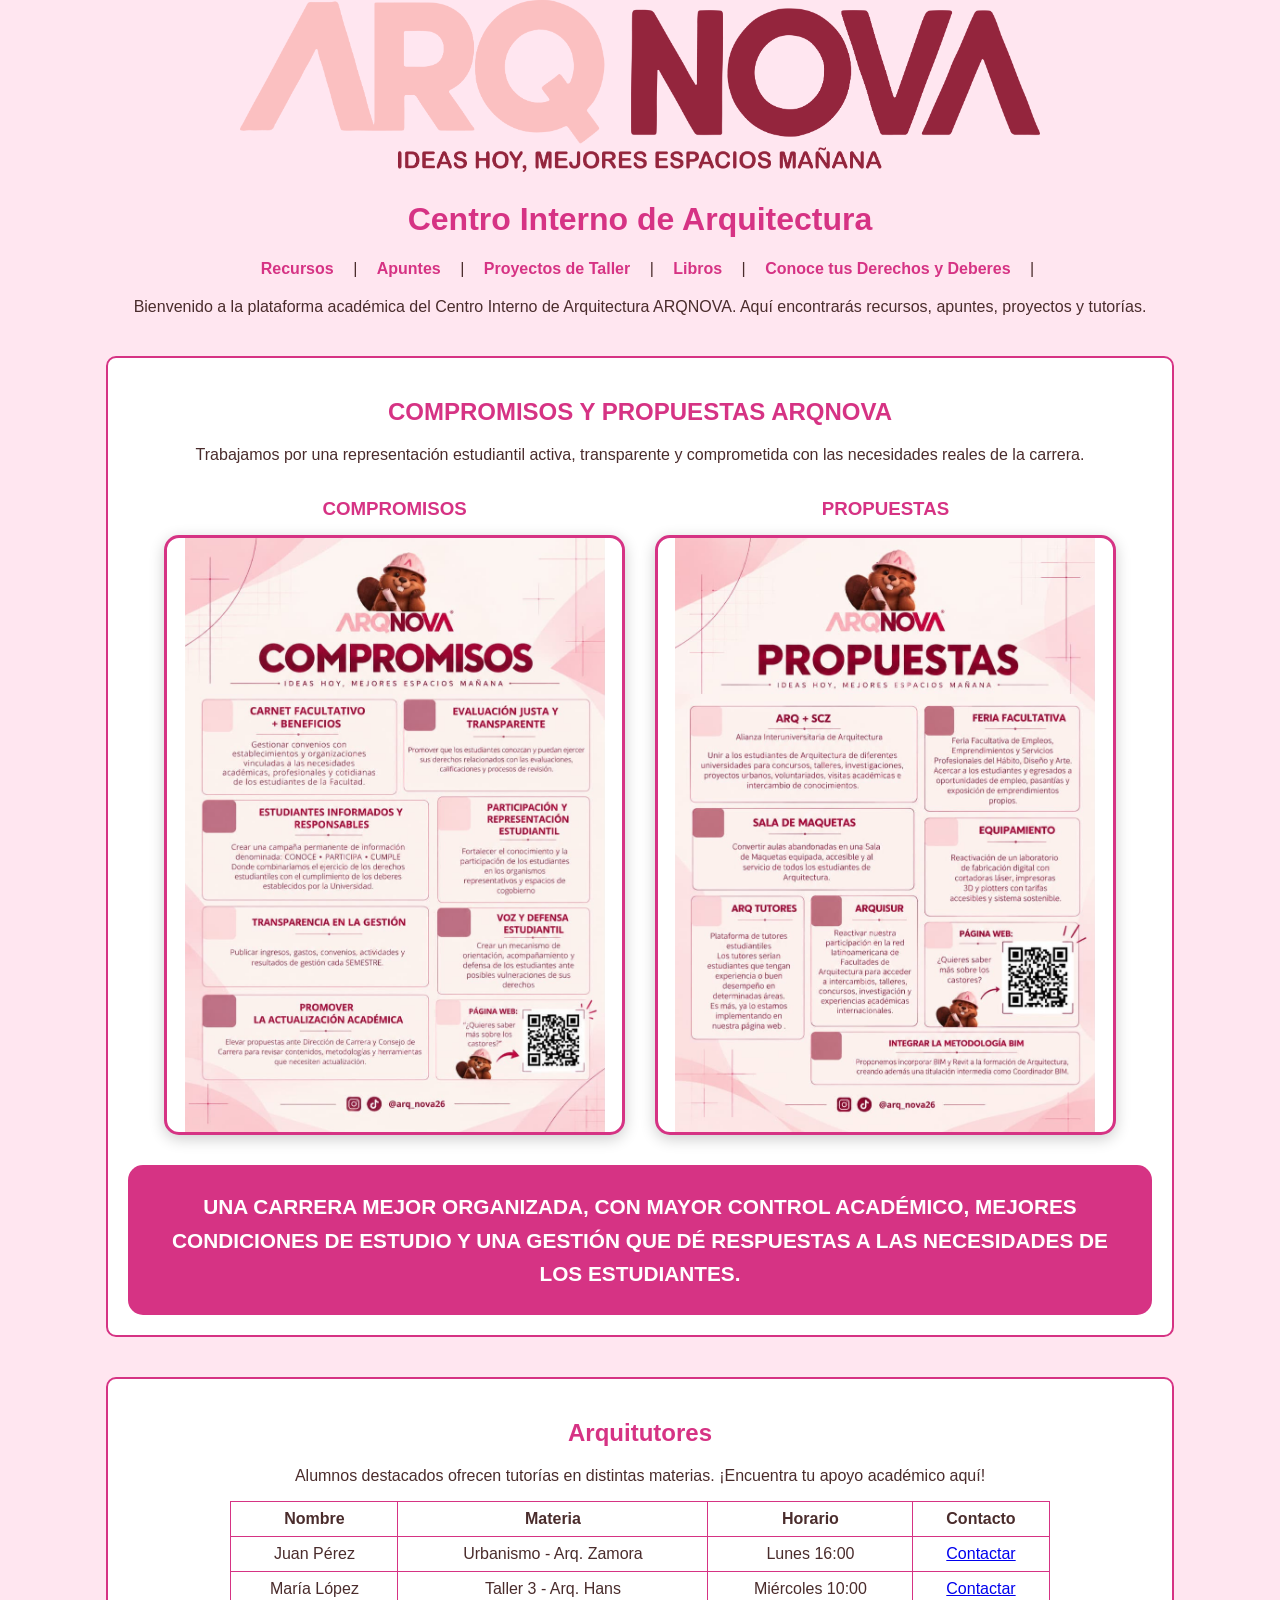
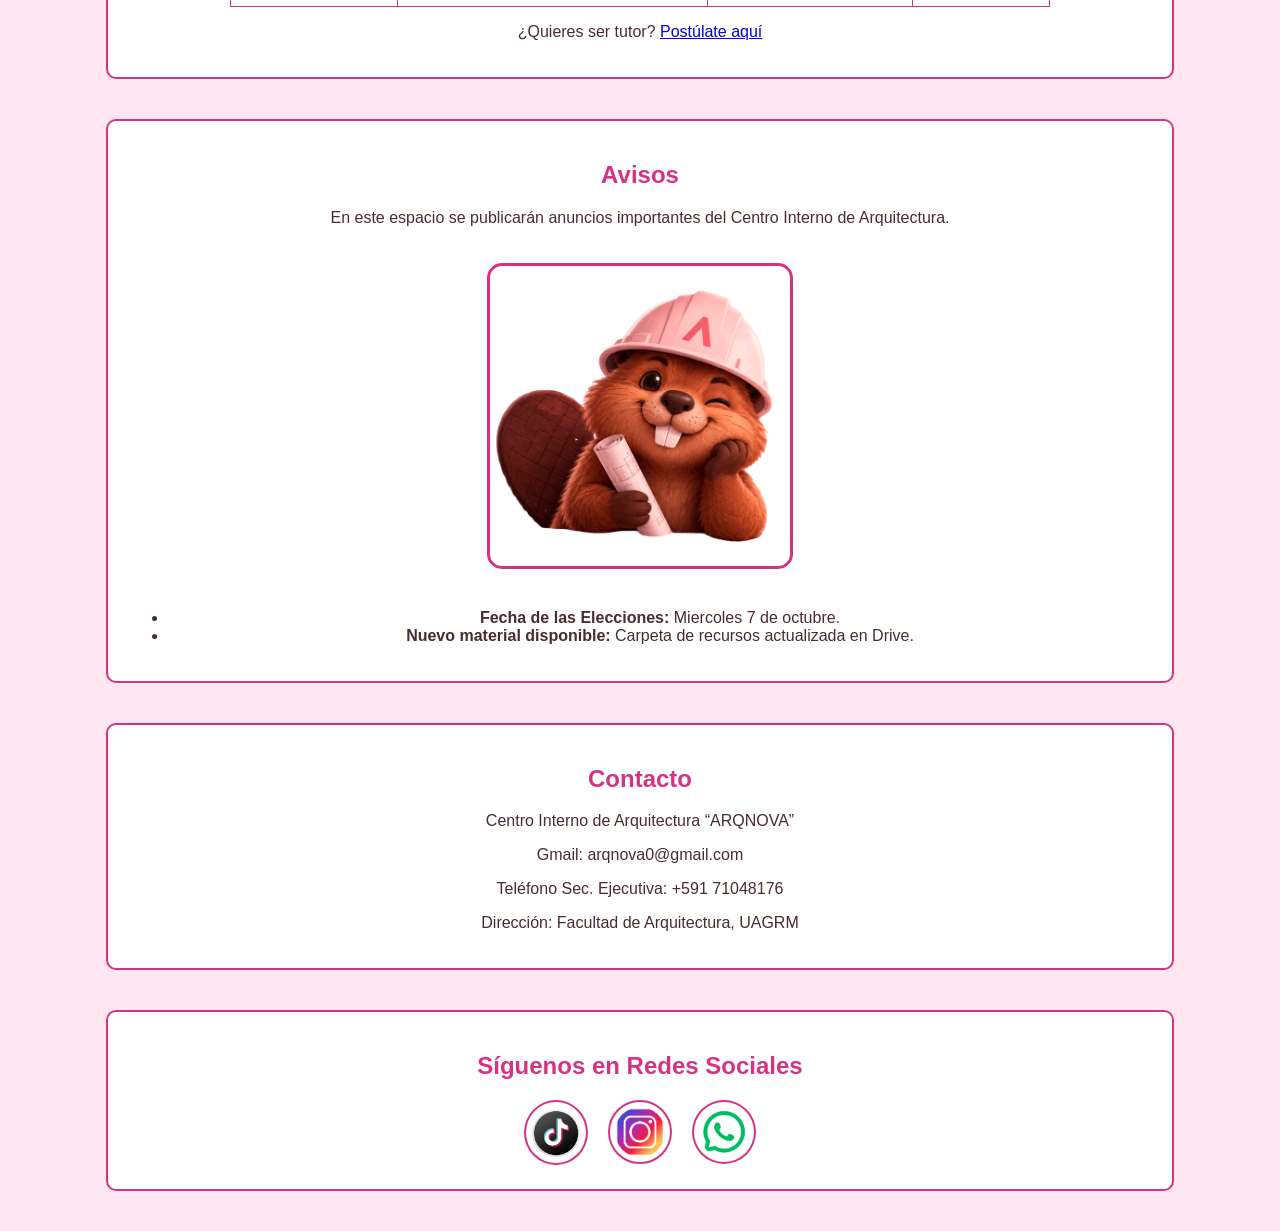
<file: index.html>
<!DOCTYPE html>
<html>
<head>
  <title>Centro Interno de Arquitectura</title>
  <link rel="stylesheet" href="css/style.css">
  <style>
    body {
      text-align: center; /* centra todo el contenido */
      font-family: Arial, sans-serif;
      background-color: #ffe6f0; /* fondo rosado claro */
      color: #4a2c2c;
      margin: 0;
      padding: 0;
    }
    nav {
      margin: 20px 0;
    }
    nav a {
      margin: 0 15px;
      text-decoration: none;
      color: #d63384;
      font-weight: bold;
    }
    section {
      margin: 40px 0;
      padding: 20px;
      background-color: #fff;
      border: 2px solid #d63384;
      border-radius: 10px;
      width: 80%;
      margin-left: auto;
      margin-right: auto;
    }
    table {
      margin: auto;
      border-collapse: collapse;
      width: 80%;
    }
    table, th, td {
      border: 1px solid #d63384;
      padding: 8px;
    }
    h2 {
      color: #d63384;
    }
  </style>
  <link rel="icon" type="image/png" href="img/favicon.png">
</head>
<body>
  <img src="img/logo.png" alt="Logo Centro Interno" width="800">
  <h1>Centro Interno de Arquitectura</h1>
  <nav>
    <a href="archivos.html">Recursos</a> |
    <a href="https://drive.google.com/drive/folders/1rBFsZ7DDFyiYbDpfOHfugRUqPJyR0zFa?usp=sharing">Apuntes</a> |
    <a href="proyectos.html">Proyectos de Taller</a> |
    <a href="https://drive.google.com/drive/folders/1xMB3vLemBZqOAKu-BmL0OgT_1FSpf-Sl?usp=sharing">Libros</a> |
    <a href="derechos.html">Conoce tus Derechos y Deberes</a> |
  </nav>
  <p>Bienvenido a la plataforma académica del Centro Interno de Arquitectura ARQNOVA. Aquí encontrarás recursos, apuntes, proyectos y tutorías.</p>
<section class="propuestas">

    <h2>COMPROMISOS Y PROPUESTAS ARQNOVA</h2>

    <p class="subtitulo">
        Trabajamos por una representación estudiantil activa,
        transparente y comprometida con las necesidades reales de la carrera.
    </p>

    <div class="contenedor-imagenes">

        <div class="bloque">
            <h3>COMPROMISOS</h3>
            <div class="imagen-contenedor">
                <img src="img/compromisos.png" alt="Compromisos ARQNOVA">
            </div>
        </div>

        <div class="bloque">
            <h3>PROPUESTAS</h3>
            <div class="imagen-contenedor">
                <img src="img/propuestas.png" alt="Propuestas ARQNOVA">
            </div>
        </div>

    </div>

    <div class="frase-impacto">
        UNA CARRERA MEJOR ORGANIZADA, CON MAYOR CONTROL ACADÉMICO,
        MEJORES CONDICIONES DE ESTUDIO Y UNA GESTIÓN QUE DÉ RESPUESTAS
        A LAS NECESIDADES DE LOS ESTUDIANTES.
    </div>
</section>
  <!-- Sección Arquitutores como anuncios -->
 <!-- Sección Arquitutores en la página principal -->
<section>
  <h2>Arquitutores</h2>
  <p>Alumnos destacados ofrecen tutorías en distintas materias. ¡Encuentra tu apoyo académico aquí!</p>
  <table>
    <tr><th>Nombre</th><th>Materia</th><th>Horario</th><th>Contacto</th></tr>
    <tr>
      <td>Juan Pérez</td>
      <td>Urbanismo - Arq. Zamora </td>
      <td>Lunes 16:00</td>
      <td><a class="btn-whatsapp" href="https://wa.me/59170000001" target="_blank">Contactar</a></td>
    </tr>
    <tr>
      <td>María López</td>
      <td>Taller 3 - Arq. Hans </td>
      <td>Miércoles 10:00</td>
      <td><a class="btn-whatsapp" href="https://wa.me/59170000002" target="_blank">Contactar</a></td>
    </tr>
  </table>
  <p>¿Quieres ser tutor? <a href="https://forms.gle/aMMVzweodaJvV4zn6">Postúlate aquí</a></p>
</section>
  <!-- Sección Avisos en la página principal -->
<section>
  <h2>Avisos</h2>
  <p>En este espacio se publicarán anuncios importantes del Centro Interno de Arquitectura.</p>

  <!-- Imagen de la mascota -->
  <div class="mascota">
    <img src="img/mascota.png" alt="Mascota ARQNOVA" width="300">
  </div>

  <!-- Lista de avisos -->
  <ul>
    <li><strong>Fecha de las Elecciones:</strong> Miercoles 7 de octubre.</li>
    <li><strong>Nuevo material disponible:</strong> Carpeta de recursos actualizada en Drive.</li>
  </ul>
</section>
  <!-- Sección Contacto desplegada -->
  <section>
    <h2>Contacto</h2>
    <p>Centro Interno de Arquitectura “ARQNOVA”</p>
    <p>Gmail: arqnova0@gmail.com</p>
    <p>Teléfono Sec. Ejecutiva: +591 71048176</p>
    <p>Dirección: Facultad de Arquitectura, UAGRM</p>
  </section>
  <!-- Sección Redes Sociales en la página principal -->
<section>
  <h2>Síguenos en Redes Sociales</h2>
  <div class="redes">
    <a href="https://www.tiktok.com/@arq_nova26?_r=1&_t=ZS-99tyCSQIp2z" target="_blank">
      <img src="img/tiktok.png" alt="Tiktok" width="50">
    </a>
    <a href="https://www.instagram.com/arq_nova26?stkn=MWZsdTA4MWZjNWE0dQ%3D%3D&utm_source=qr" target="_blank">
      <img src="img/instagram.png" alt="Instagram" width="50">
    </a>
    <a href="https://chat.whatsapp.com/G4jahzj0XTUCxaj4gAJAEx?s=sh&p=i&mlu=4&ilr=4" target="_blank">
      <img src="img/whatsapp.png" alt="WhatsApp" width="50">
    </a>
  </div>
</section>

</body>
</html>
</file>
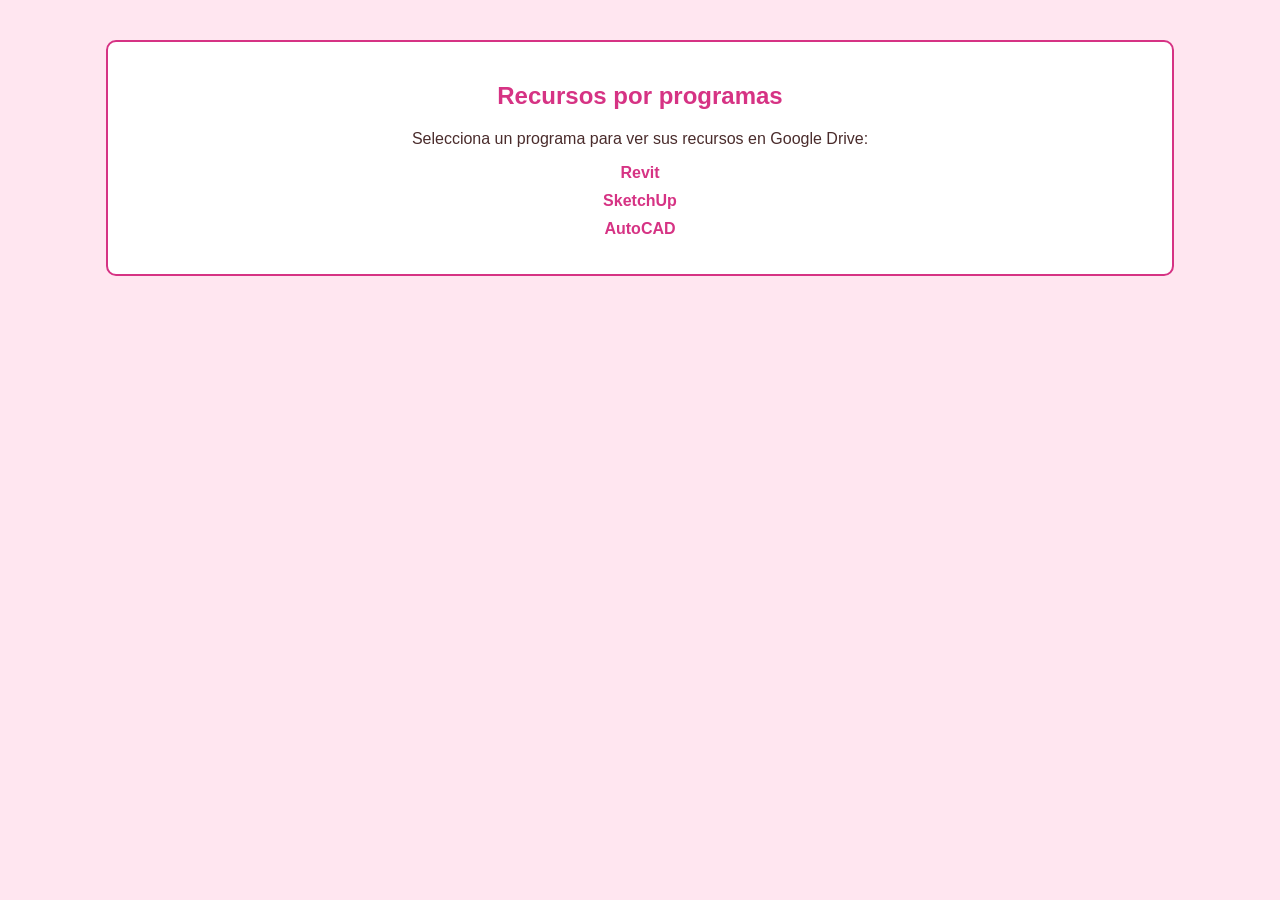
<file: archivos.html>
<!DOCTYPE html>
<html>
<head>
  <title>Recursos por programas</title>
  <link rel="stylesheet" href="css/style.css">
  <style>
    body {
      text-align: center;
      font-family: Arial, sans-serif;
      background-color: #ffe6f0;
      color: #4a2c2c;
      margin: 0;
      padding: 0;
    }
    section {
      margin: 40px auto;
      padding: 20px;
      background-color: #fff;
      border: 2px solid #d63384;
      border-radius: 10px;
      width: 80%;
    }
    h2 {
      color: #d63384;
    }
    ul {
      list-style-type: none;
      padding: 0;
    }
    ul li {
      margin: 10px 0;
    }
    ul li a {
      text-decoration: none;
      color: #d63384;
      font-weight: bold;
    }
  </style>
</head>
<body>
  <section>
    <h2>Recursos por programas</h2>
    <p>Selecciona un programa para ver sus recursos en Google Drive:</p>
    <ul>
      <li><a href="https://drive.google.com/drive/folders/1x_jcj0EEOqMIB80Lj1ZmkXHCgsaZ-Fx6?usp=sharing">Revit</a></li>
      <li><a href="https://drive.google.com/drive/folders/19Ng0ltQ3Ye86L_UNGEwFA_OBXxw7xy-S?usp=sharing">SketchUp</a></li>
      <li><a href="https://drive.google.com/drive/folders/10Mw7iBPzXNtgYhd3Zv4k1bAF91uF39lO?usp=sharing">AutoCAD</a></li>
    </ul>
  </section>
</body>
</html>
</file>
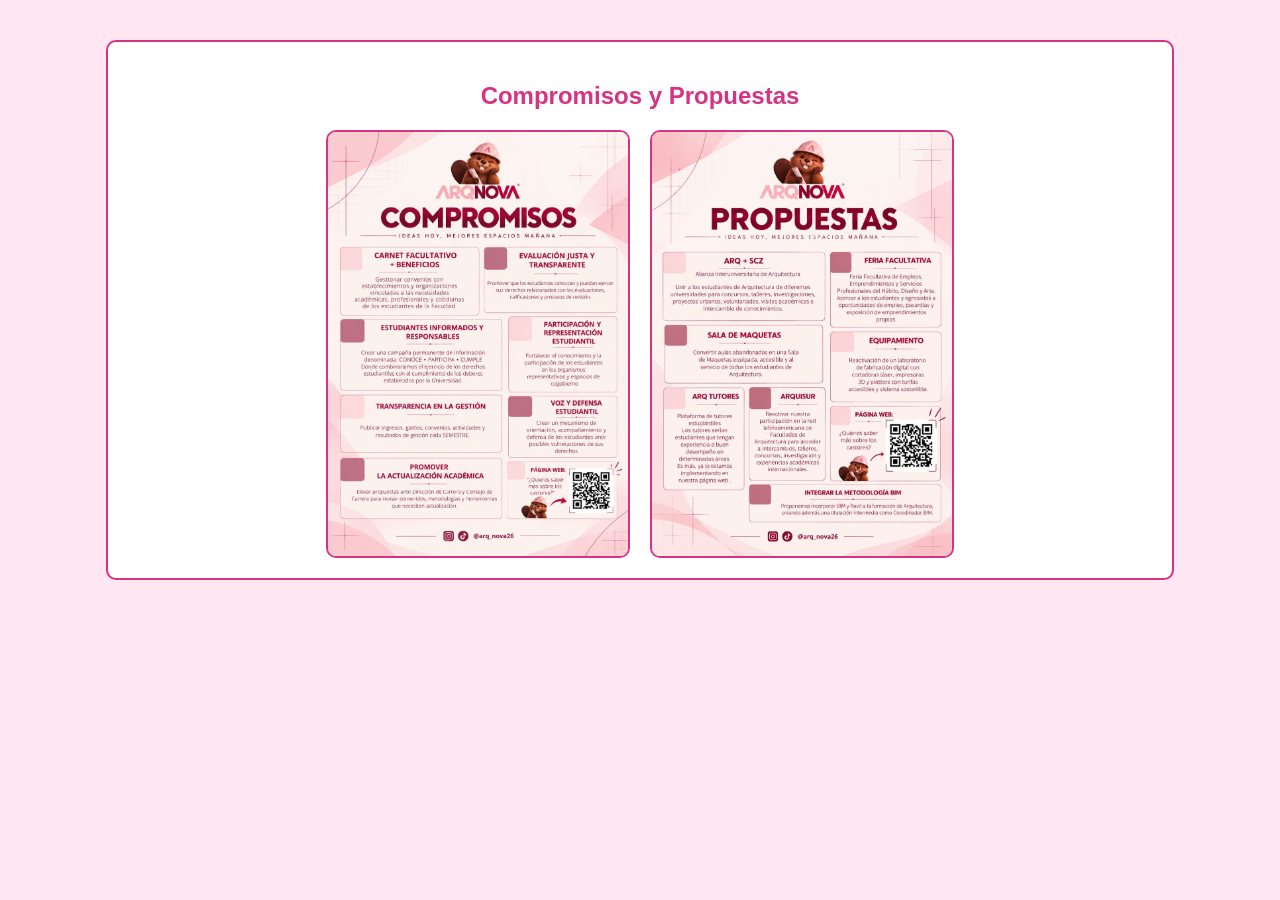
<file: compromisos.html>
<!DOCTYPE html>
<html>
<head>
  <title>Compromisos y Propuestas</title>
  <link rel="stylesheet" href="css/style.css">
  <style>
    body {
      text-align: center;
      font-family: Arial, sans-serif;
      background-color: #ffe6f0; /* mismo fondo rosado */
      color: #4a2c2c;
      margin: 0;
      padding: 0;
    }
    section {
      margin: 40px auto;
      padding: 20px;
      background-color: #fff;
      border: 2px solid #d63384;
      border-radius: 10px;
      width: 80%;
    }
    h2 {
      color: #d63384;
    }
    ul {
      list-style-type: none;
      padding: 0;
    }
    ul li {
      margin: 10px 0;
    }
    ul li a {
      text-decoration: none;
      color: #d63384;
      font-weight: bold;
    }
    .imagenes {
      display: flex;
      justify-content: center;
      gap: 20px;
      margin-top: 20px;
    }
    .imagenes img {
      width: 300px;
      border: 2px solid #d63384;
      border-radius: 10px;
    }
  </style>
</head>
<body>
  <section>
    <h2>Compromisos y Propuestas</h2>
    <ul>
    </ul>

    <!-- Bloque de imágenes -->
    <div class="imagenes">
      <img src="img/compromisos.png" alt="Imagen Compromisos 1">
      <img src="img/propuestas.png" alt="Imagen Propuestas 2">
</file>
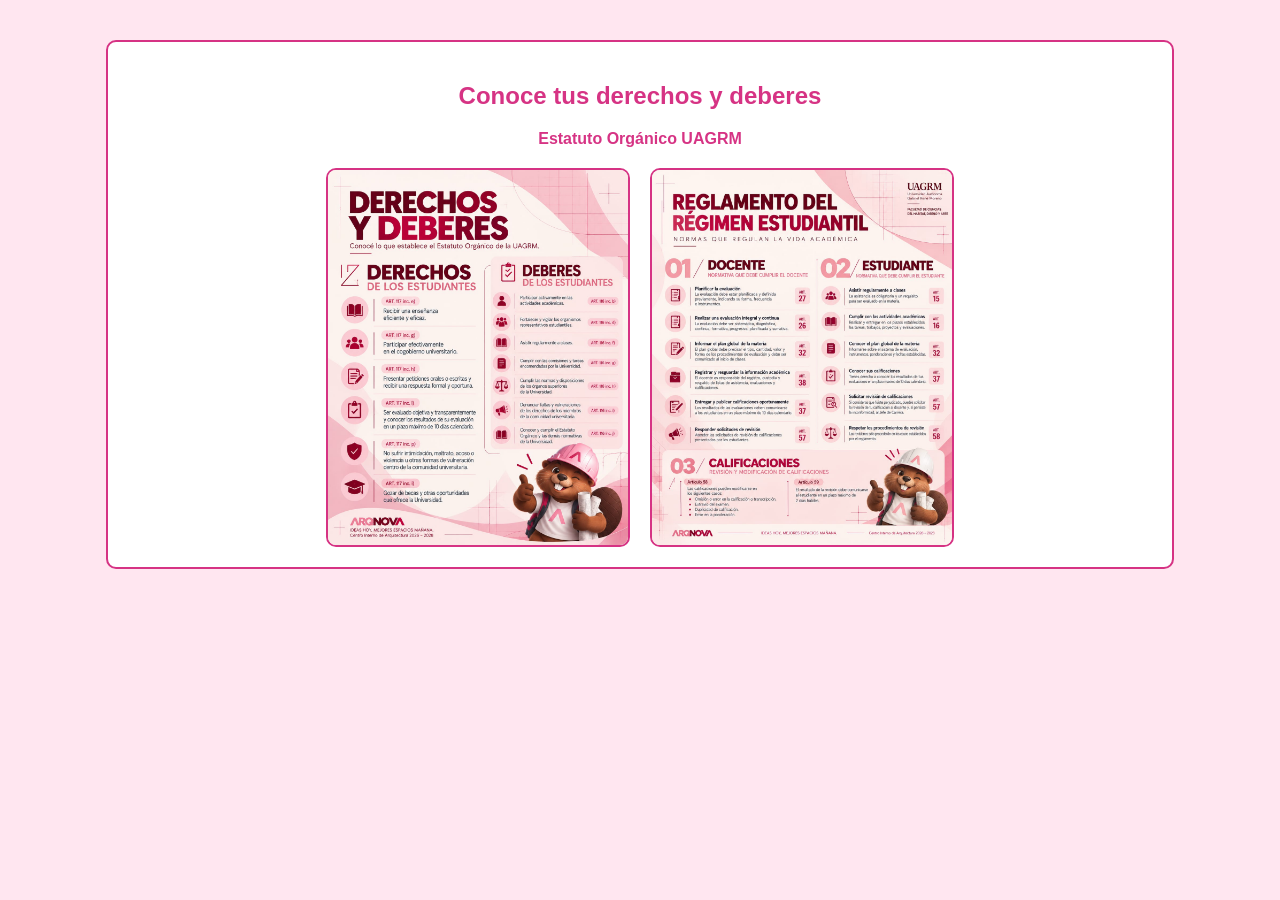
<file: derechos.html>
<!DOCTYPE html>
<html>
<head>
  <title>Conoce tus derechos y deberes</title>
  <link rel="stylesheet" href="css/style.css">
  <style>
    body {
      text-align: center;
      font-family: Arial, sans-serif;
      background-color: #ffe6f0; /* mismo fondo rosado */
      color: #4a2c2c;
      margin: 0;
      padding: 0;
    }
    section {
      margin: 40px auto;
      padding: 20px;
      background-color: #fff;
      border: 2px solid #d63384;
      border-radius: 10px;
      width: 80%;
    }
    h2 {
      color: #d63384;
    }
    ul {
      list-style-type: none;
      padding: 0;
    }
    ul li {
      margin: 10px 0;
    }
    ul li a {
      text-decoration: none;
      color: #d63384;
      font-weight: bold;
    }
    .imagenes {
      display: flex;
      justify-content: center;
      gap: 20px;
      margin-top: 20px;
    }
    .imagenes img {
      width: 300px;
      border: 2px solid #d63384;
      border-radius: 10px;
    }
  </style>
</head>
<body>
  <section>
    <h2>Conoce tus derechos y deberes</h2>
    <ul>
      <li><a href="derechos/Estatuto_Organico_UAGRM.pdf">Estatuto Orgánico UAGRM</a></li>
    </ul>

    <!-- Bloque de imágenes -->
    <div class="imagenes">
      <img src="img/derechos y deberes.png" alt="Imagen Derechos 1">
      <img src="img/Reglamento.png" alt="Imagen Derechos 2">
    </div>
  </section>
</body>
</html>
</file>
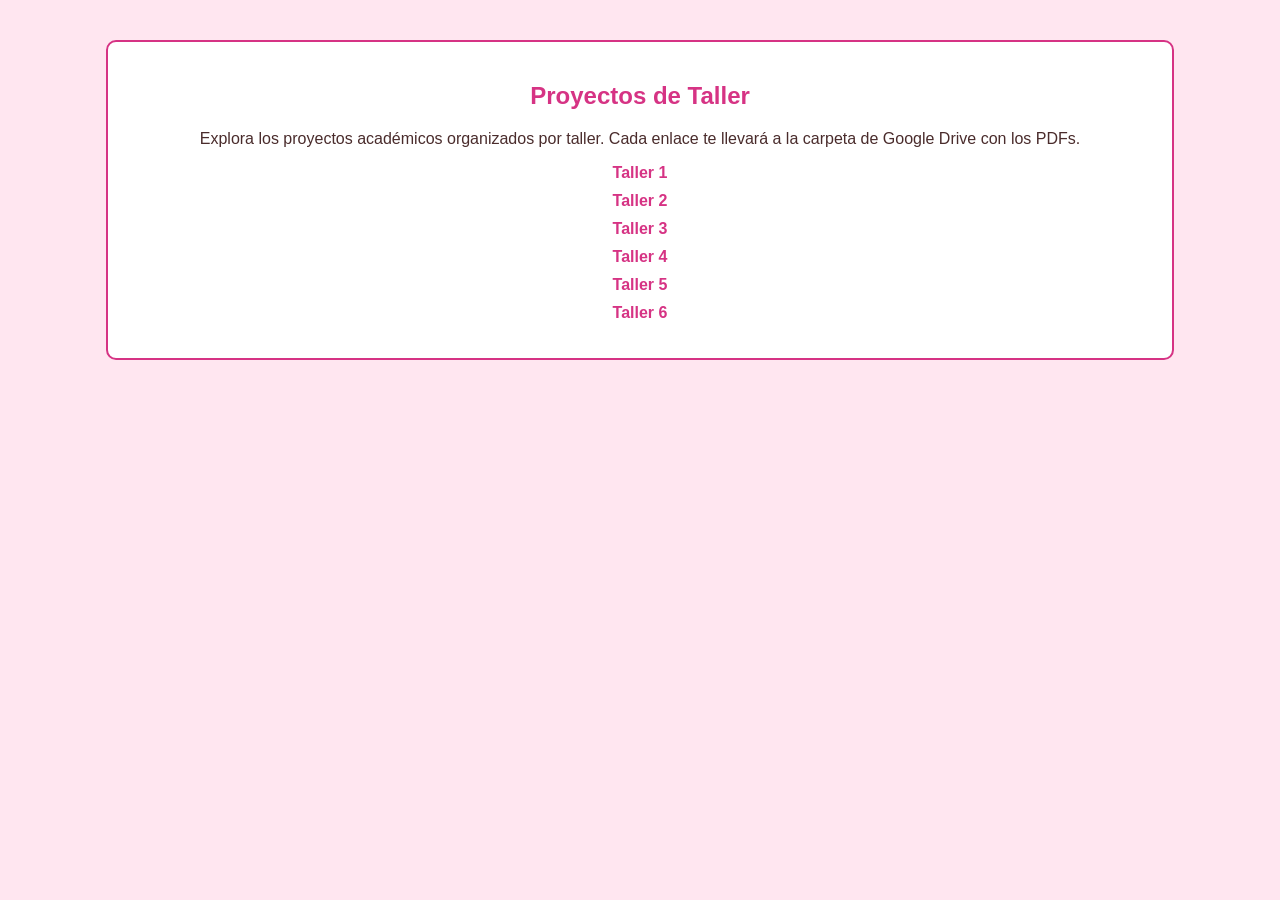
<file: proyectos.html>
<!DOCTYPE html>
<html>
<head>
  <title>Proyectos de Taller</title>
  <link rel="stylesheet" href="css/style.css">
  <style>
    body {
      text-align: center;
      font-family: Arial, sans-serif;
      background-color: #ffe6f0; /* mismo fondo rosado */
      color: #4a2c2c;
      margin: 0;
      padding: 0;
    }
    section {
      margin: 40px auto;
      padding: 20px;
      background-color: #fff;
      border: 2px solid #d63384;
      border-radius: 10px;
      width: 80%;
    }
    h2 {
      color: #d63384;
    }
    ul {
      list-style-type: none;
      padding: 0;
    }
    ul li {
      margin: 10px 0;
    }
    ul li a {
      text-decoration: none;
      color: #d63384;
      font-weight: bold;
    }
  </style>
</head>
<body>
  <section>
    <h2>Proyectos de Taller</h2>
    <p>Explora los proyectos académicos organizados por taller. Cada enlace te llevará a la carpeta de Google Drive con los PDFs.</p>
    <ul>
      <li><a href="taller1.html">Taller 1</a></li>
      <li><a href="taller2.html">Taller 2</a></li>
      <li><a href="taller3.html">Taller 3</a></li>
      <li><a href="taller4.html">Taller 4</a></li>
      <li><a href="taller5.html">Taller 5</a></li>
      <li><a href="taller6.html">Taller 6</a></li>
    </ul>
  </section>
</body>
</html>
</file>
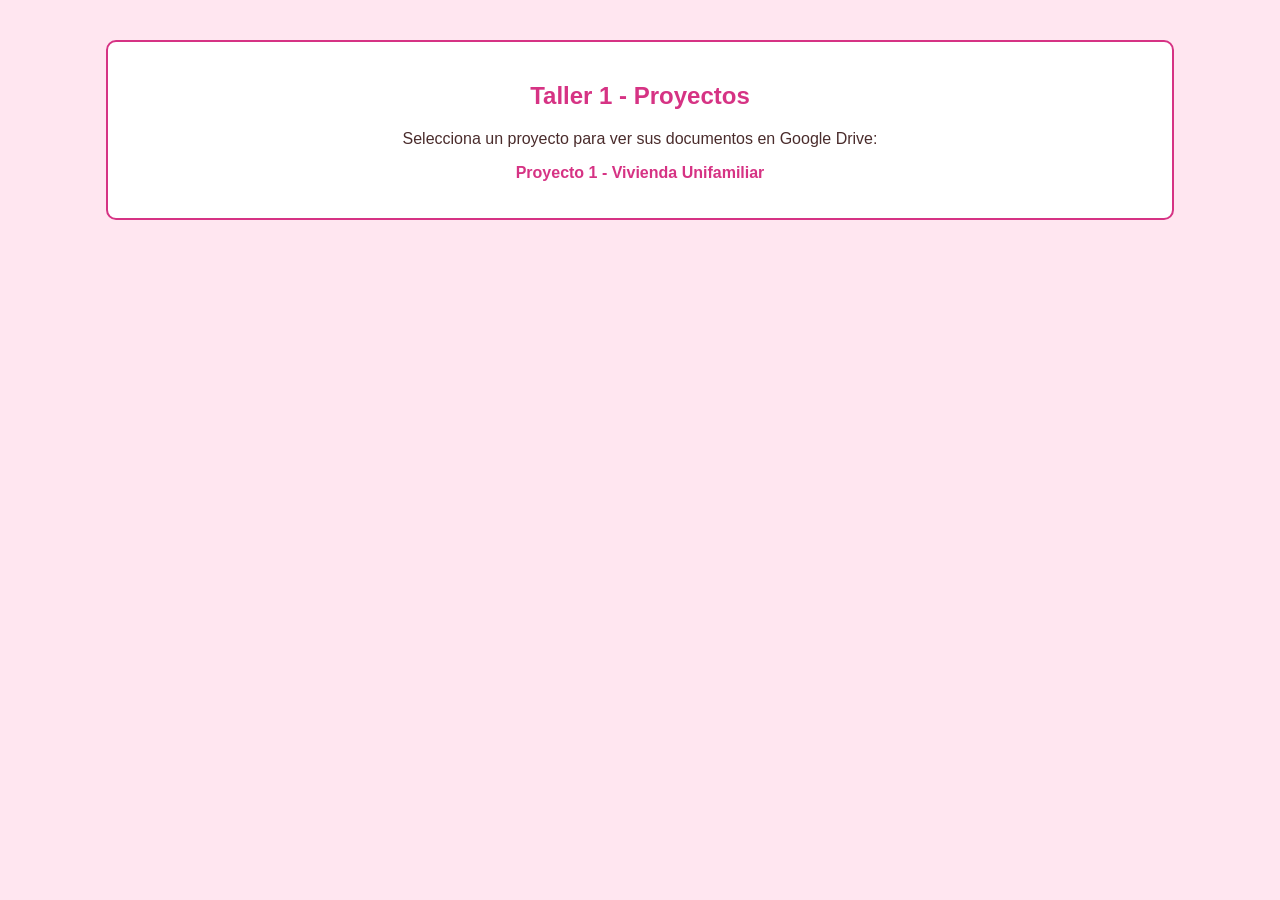
<file: taller1.html>
<!DOCTYPE html>
<html>
<head>
  <title>Taller 1 - Proyectos</title>
  <link rel="stylesheet" href="css/style.css">
  <style>
    body {
      text-align: center;
      font-family: Arial, sans-serif;
      background-color: #ffe6f0;
      color: #4a2c2c;
      margin: 0;
      padding: 0;
    }
    section {
      margin: 40px auto;
      padding: 20px;
      background-color: #fff;
      border: 2px solid #d63384;
      border-radius: 10px;
      width: 80%;
    }
    h2 {
      color: #d63384;
    }
    ul {
      list-style-type: none;
      padding: 0;
    }
    ul li {
      margin: 10px 0;
    }
    ul li a {
      text-decoration: none;
      color: #d63384;
      font-weight: bold;
    }
  </style>
</head>
<body>
  <section>
    <h2>Taller 1 - Proyectos</h2>
    <p>Selecciona un proyecto para ver sus documentos en Google Drive:</p>
    <ul>
      <li><a href="https://drive.google.com/drive/folders/ID_PROYECTO1" target="_blank">Proyecto 1 - Vivienda Unifamiliar</a></li>
    </ul>
  </section>
</body>
</html>
</file>
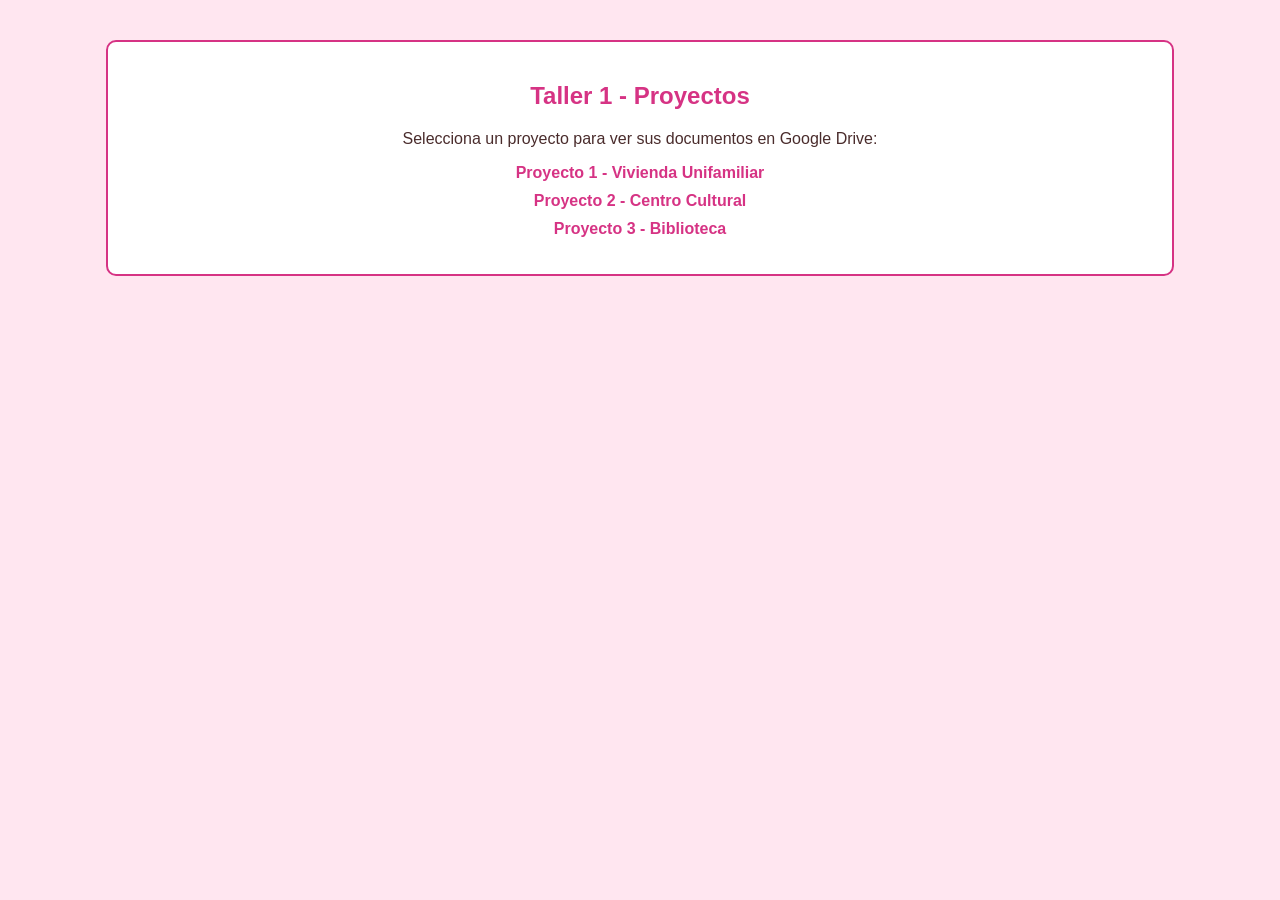
<file: taller2.html>
<!DOCTYPE html>
<html>
<head>
  <title>Taller 1 - Proyectos</title>
  <link rel="stylesheet" href="css/style.css">
  <style>
    body {
      text-align: center;
      font-family: Arial, sans-serif;
      background-color: #ffe6f0;
      color: #4a2c2c;
      margin: 0;
      padding: 0;
    }
    section {
      margin: 40px auto;
      padding: 20px;
      background-color: #fff;
      border: 2px solid #d63384;
      border-radius: 10px;
      width: 80%;
    }
    h2 {
      color: #d63384;
    }
    ul {
      list-style-type: none;
      padding: 0;
    }
    ul li {
      margin: 10px 0;
    }
    ul li a {
      text-decoration: none;
      color: #d63384;
      font-weight: bold;
    }
  </style>
</head>
<body>
  <section>
    <h2>Taller 1 - Proyectos</h2>
    <p>Selecciona un proyecto para ver sus documentos en Google Drive:</p>
    <ul>
      <li><a href="https://drive.google.com/drive/folders/ID_PROYECTO1" target="_blank">Proyecto 1 - Vivienda Unifamiliar</a></li>
      <li><a href="https://drive.google.com/drive/folders/ID_PROYECTO2" target="_blank">Proyecto 2 - Centro Cultural</a></li>
      <li><a href="https://drive.google.com/drive/folders/ID_PROYECTO3" target="_blank">Proyecto 3 - Biblioteca</a></li>
    </ul>
  </section>
</body>
</html>
</file>
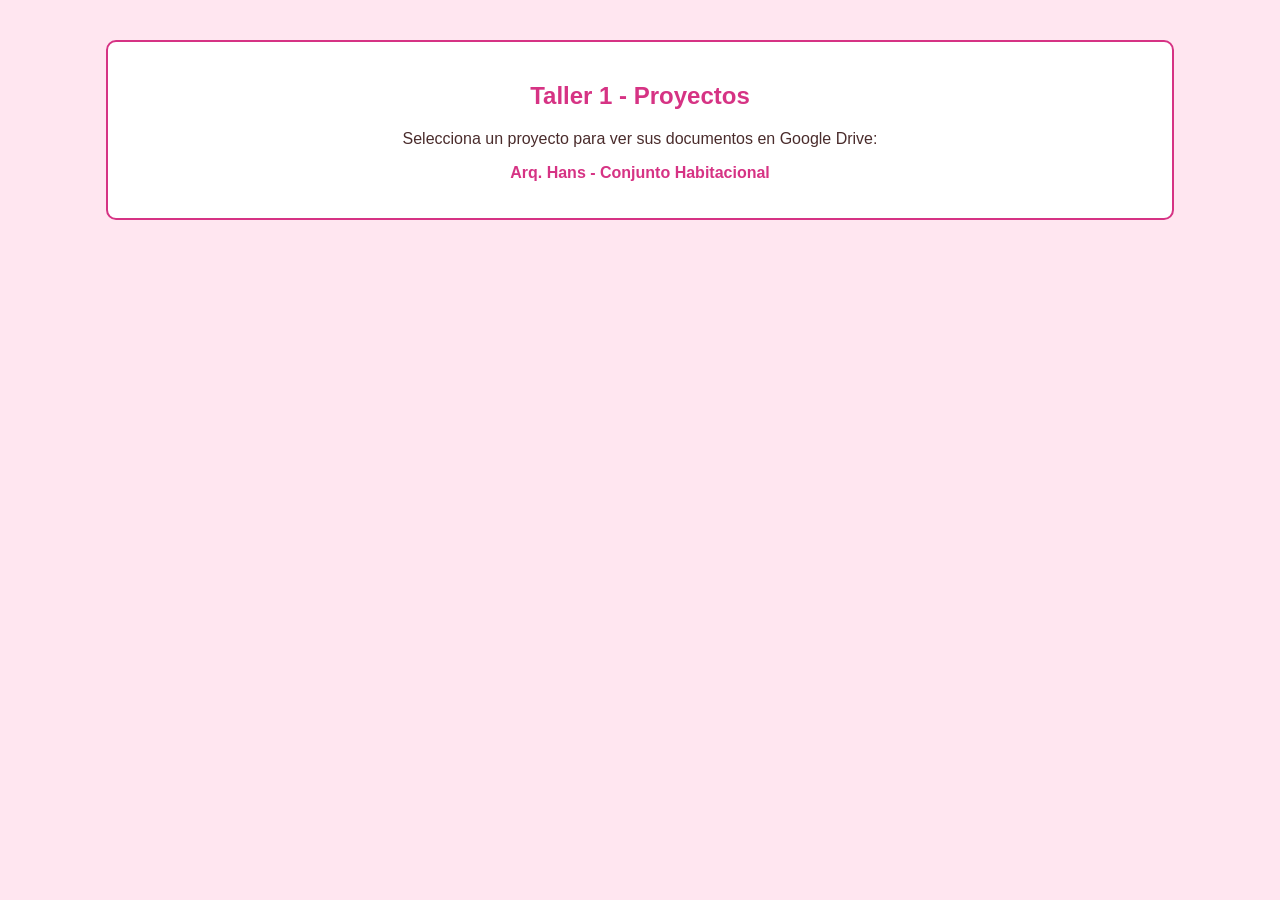
<file: taller3.html>
<!DOCTYPE html>
<html>
<head>
  <title>Taller 1 - Proyectos</title>
  <link rel="stylesheet" href="css/style.css">
  <style>
    body {
      text-align: center;
      font-family: Arial, sans-serif;
      background-color: #ffe6f0;
      color: #4a2c2c;
      margin: 0;
      padding: 0;
    }
    section {
      margin: 40px auto;
      padding: 20px;
      background-color: #fff;
      border: 2px solid #d63384;
      border-radius: 10px;
      width: 80%;
    }
    h2 {
      color: #d63384;
    }
    ul {
      list-style-type: none;
      padding: 0;
    }
    ul li {
      margin: 10px 0;
    }
    ul li a {
      text-decoration: none;
      color: #d63384;
      font-weight: bold;
    }
  </style>
</head>
<body>
  <section>
    <h2>Taller 1 - Proyectos</h2>
    <p>Selecciona un proyecto para ver sus documentos en Google Drive:</p>
    <ul>
      <li><a href="https://drive.google.com/drive/folders/1KM" target="_blank">Arq. Hans - Conjunto Habitacional</a></li>
    </ul>
  </section>
</body>
</html>
</file>
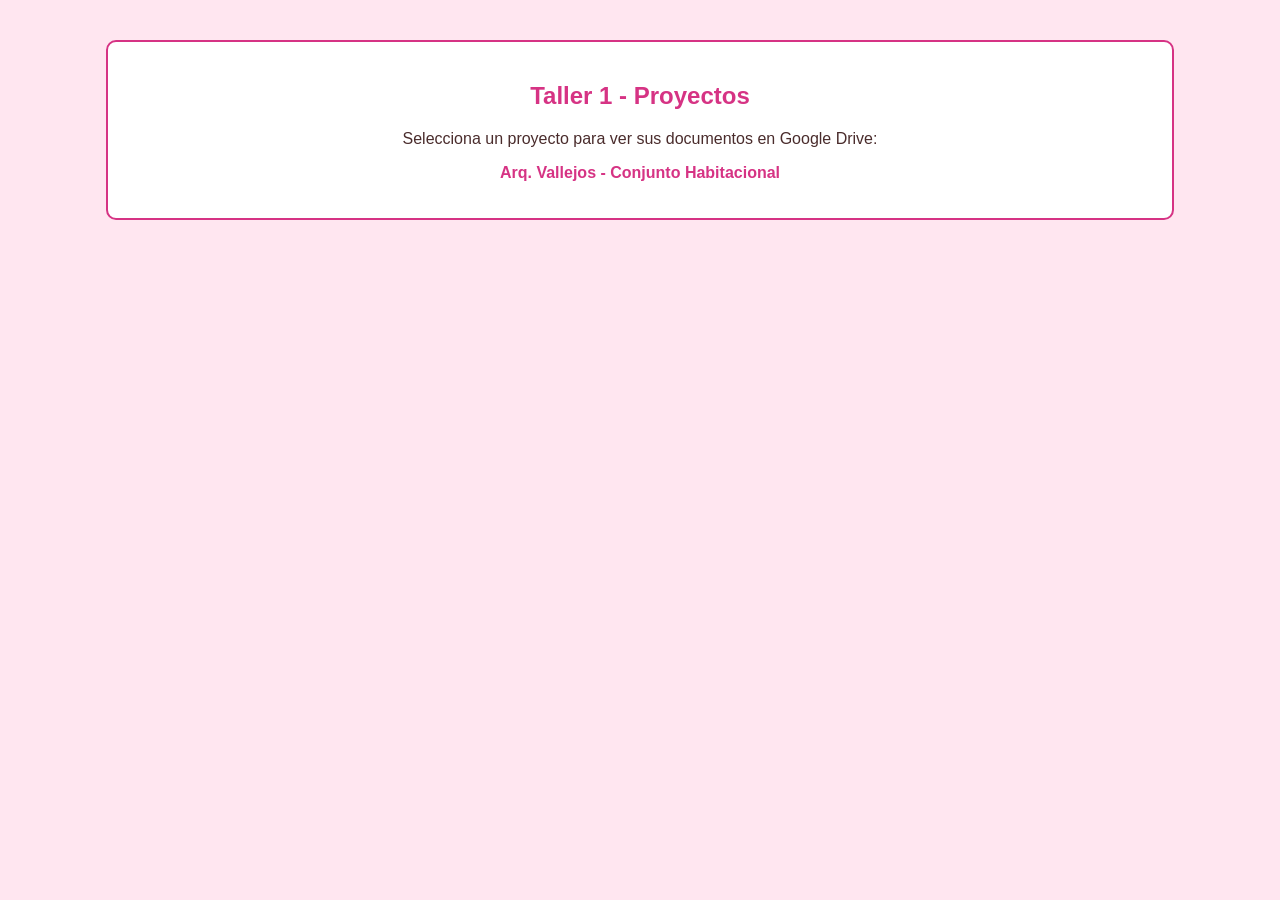
<file: taller4.html>
<!DOCTYPE html>
<html>
<head>
  <title>Taller 1 - Proyectos</title>
  <link rel="stylesheet" href="css/style.css">
  <style>
    body {
      text-align: center;
      font-family: Arial, sans-serif;
      background-color: #ffe6f0;
      color: #4a2c2c;
      margin: 0;
      padding: 0;
    }
    section {
      margin: 40px auto;
      padding: 20px;
      background-color: #fff;
      border: 2px solid #d63384;
      border-radius: 10px;
      width: 80%;
    }
    h2 {
      color: #d63384;
    }
    ul {
      list-style-type: none;
      padding: 0;
    }
    ul li {
      margin: 10px 0;
    }
    ul li a {
      text-decoration: none;
      color: #d63384;
      font-weight: bold;
    }
  </style>
</head>
<body>
  <section>
    <h2>Taller 1 - Proyectos</h2>
    <p>Selecciona un proyecto para ver sus documentos en Google Drive:</p>
    <ul>
      <li><a href="https://drive.google.com/drive/folders/1KMqbe5U4fXkKYA7WM_UVdS6F1wsFXPKw?usp=sharing" target="_blank">Arq. Vallejos - Conjunto Habitacional</a></li>
    </ul>
  </section>
</body>
</html>
</file>
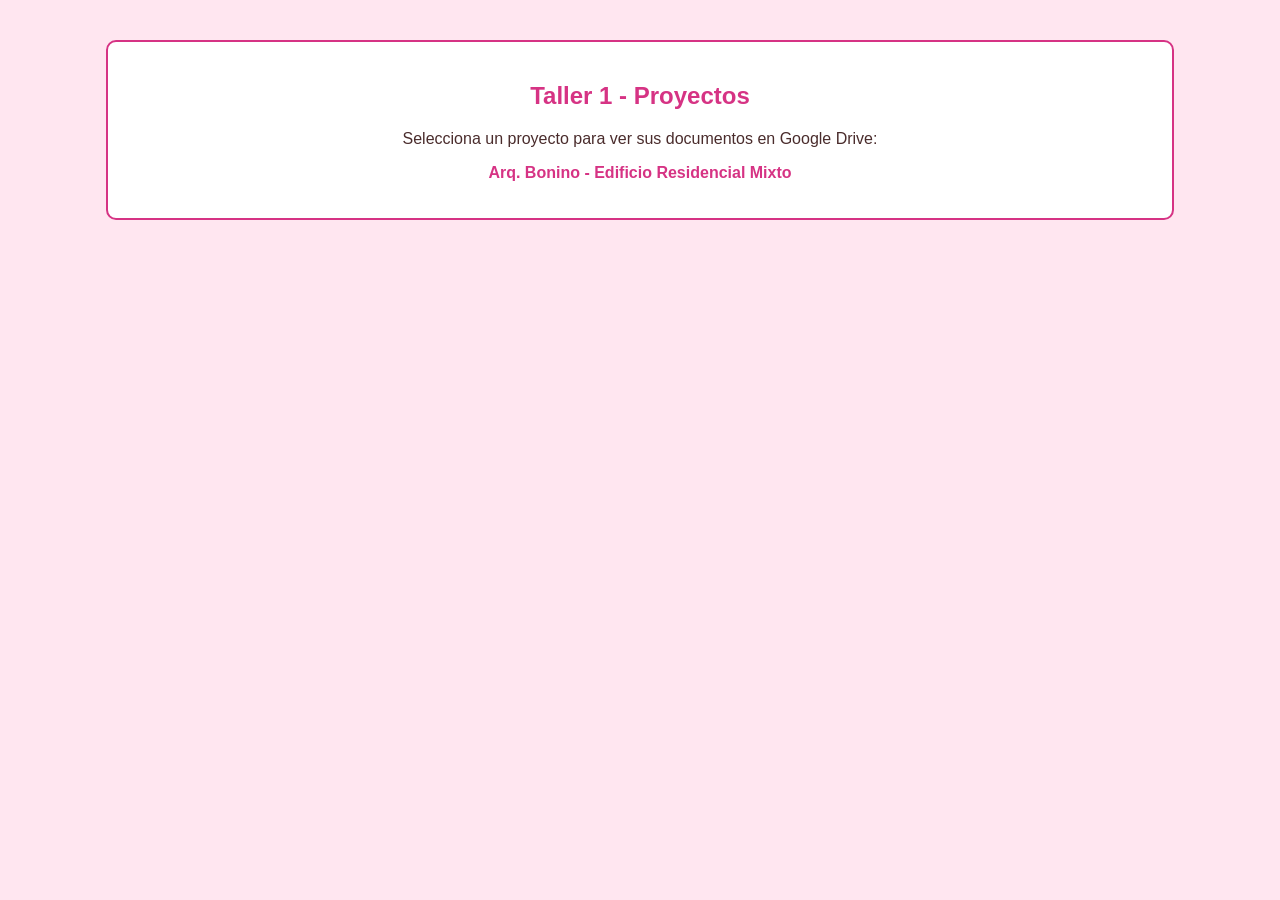
<file: taller5.html>
<!DOCTYPE html>
<html>
<head>
  <title>Taller 1 - Proyectos</title>
  <link rel="stylesheet" href="css/style.css">
  <style>
    body {
      text-align: center;
      font-family: Arial, sans-serif;
      background-color: #ffe6f0;
      color: #4a2c2c;
      margin: 0;
      padding: 0;
    }
    section {
      margin: 40px auto;
      padding: 20px;
      background-color: #fff;
      border: 2px solid #d63384;
      border-radius: 10px;
      width: 80%;
    }
    h2 {
      color: #d63384;
    }
    ul {
      list-style-type: none;
      padding: 0;
    }
    ul li {
      margin: 10px 0;
    }
    ul li a {
      text-decoration: none;
      color: #d63384;
      font-weight: bold;
    }
  </style>
</head>
<body>
  <section>
    <h2>Taller 1 - Proyectos</h2>
    <p>Selecciona un proyecto para ver sus documentos en Google Drive:</p>
    <ul>
      <li><a href="https://drive.google.com/drive/folders/1zQOWr96bIcYsLmmzkWljNxEv1MUN3koT?usp=sharing" target="_blank">Arq. Bonino - Edificio Residencial Mixto</a></li>
    </ul>
  </section>
</body>
</html>
</file>
<file: css/style.css>
body {
  font-family: Arial, sans-serif;
  margin: 20px;
  background-color: #ffe6f0; /* fondo rosado claro */
  color: #4a2c2c; /* texto oscuro para contraste */
}

h1, h2 {
  color: #d63384; /* tono rosado fuerte */
}

nav a {
  margin: 0 10px;
  text-decoration: none;
  color: #d63384;
  font-weight: bold;
}

table {
  border-collapse: collapse;
  width: 100%;
  background-color: #fff;
}

table, th, td {
  border: 1px solid #d63384;
  padding: 8px;
}
.mascota img {
  border: 3px solid #d63384;
  border-radius: 15px;
  margin: 20px 0;
}
.redes {
  display: flex;
  justify-content: center;
  gap: 20px;
  margin-top: 20px;
}

.redes img {
  border: 2px solid #d63384;
  border-radius: 50%;
  padding: 5px;
  transition: transform 0.3s, background-color 0.3s;
}

.redes img:hover {
  transform: scale(1.1);
  background-color: #ffe6f0;
}
/* COMPROMISOS Y PROPUESTAS */
.contenedor-imagenes{
    display:flex;
    justify-content:center;
    align-items:flex-start;
    gap:30px;
    flex-wrap:wrap;
}

.bloque{
    width:45%;
    min-width:300px;
    text-align:center;
}

.bloque h3{
    color:#d63384;
    margin-bottom:15px;
}

/* MISMA CAJA PARA LAS DOS IMÁGENES */
.imagen-contenedor{
    width:100%;
    height:600px;
    display:flex;
    justify-content:center;
    align-items:center;
    background:white;
    border:3px solid #d63384;
    border-radius:15px;
    box-shadow:0 4px 15px rgba(0,0,0,0.2);
    overflow:hidden;
    box-sizing:border-box;
}

/* LA IMAGEN NO SE CORTA */
.imagen-contenedor img{
    width:100%;
    height:100%;
    object-fit:contain;
    display:block;
}
/* CAJA ROSADA DEL TEXTO */
.frase-impacto{
    margin-top:30px;
    background:#d63384;
    color:white;
    padding:25px;
    border-radius:15px;
    font-size:1.3rem;
    font-weight:bold;
    text-align:center;
    text-transform:uppercase;
    line-height:1.6;
    box-sizing:border-box;
</file>
